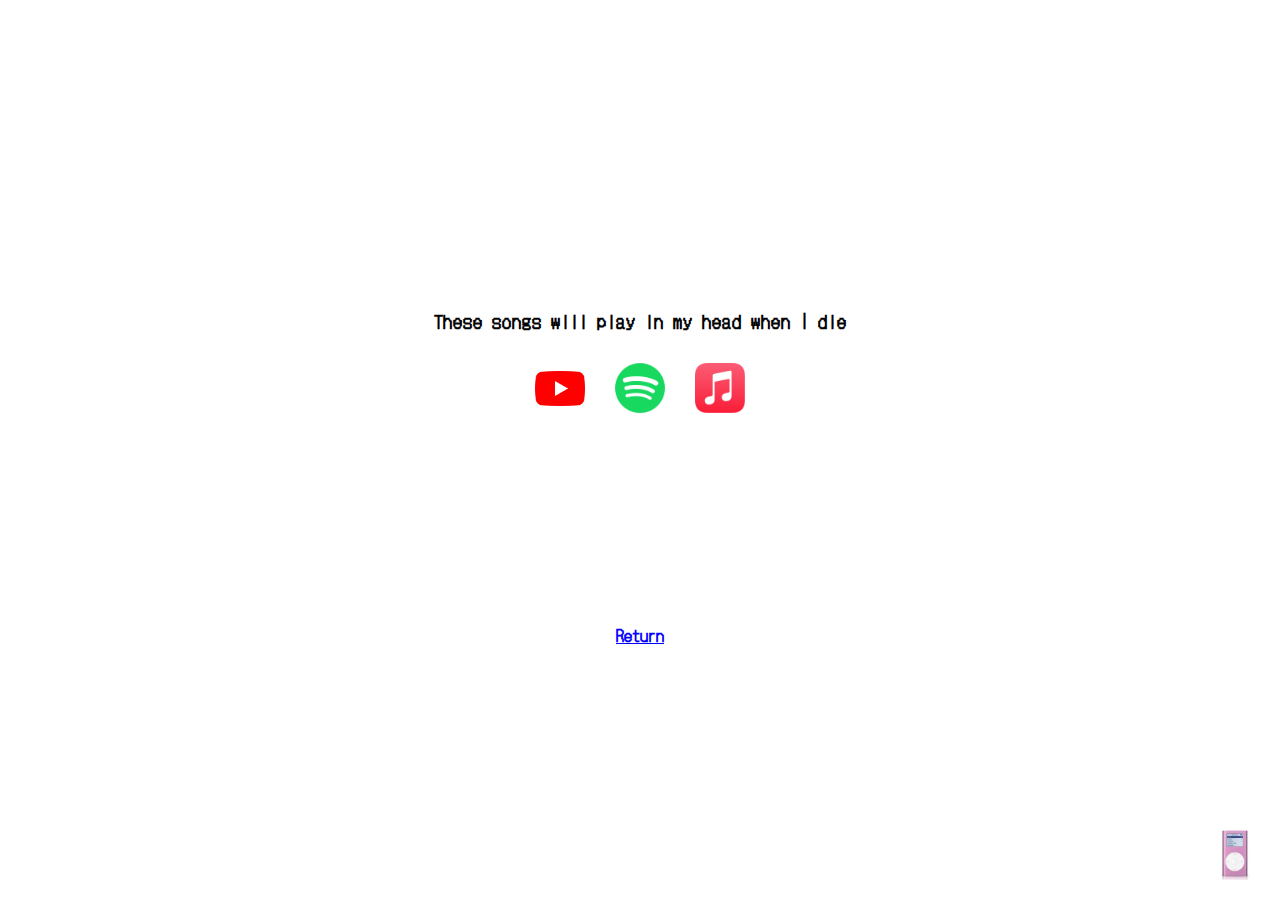
<file: enterrement.html>
<!DOCTYPE html>
<html lang="en">
  <head>
    <meta charset="UTF-8" />
    <title>access the playlist</title>
    <link rel="stylesheet" href="style.css" />
    <link
      href="https://fonts.googleapis.com/css2?family=DotGothic16&display=swap"
      rel="stylesheet"
    />
  </head>
  <body class="playlists-source-page">
    <div class="playlist-page">
      <h2 class="main-title">These songs will play in my head when I die</h2>
      <div class="links">
        <a
          href="https://www.youtube.com/watch?v=eoXZ9Nyz7_0&t=2673s"
          target="_blank"
        >
          <img src="youtube-icon.png" class="youtube-icon" alt="YouTube" />
        </a>
        <a
          href="https://open.spotify.com/playlist/7hPFqL9N03oOw6342NiZvJ?si=4oIizXCySDCiaNEo-rE64g&pi=jHWETRXaSHiCp&nd=1&dlsi=b01b2bfaf73446f6"
          target="_blank"
        >
          <img src="spotify-icon-1.png" alt="Spotify" />
        </a>
        <a
          href="https://music.apple.com/fr/playlist/enterrement/pl.u-Ymb0gE0TPjYol56?l=en-GB"
          target="_blank"
        >
          <img src="apple-music-icon.png" alt="Apple Music" />
        </a>
      </div>
      <a href="playlist.html" class="return-to-playlist">Return</a>
    </div>
    <a href="index.html">
      <img src="pink-ipod.png" alt="Back to main menu" class="ipod-back" />
    </a>
  </body>
</html>
</file>
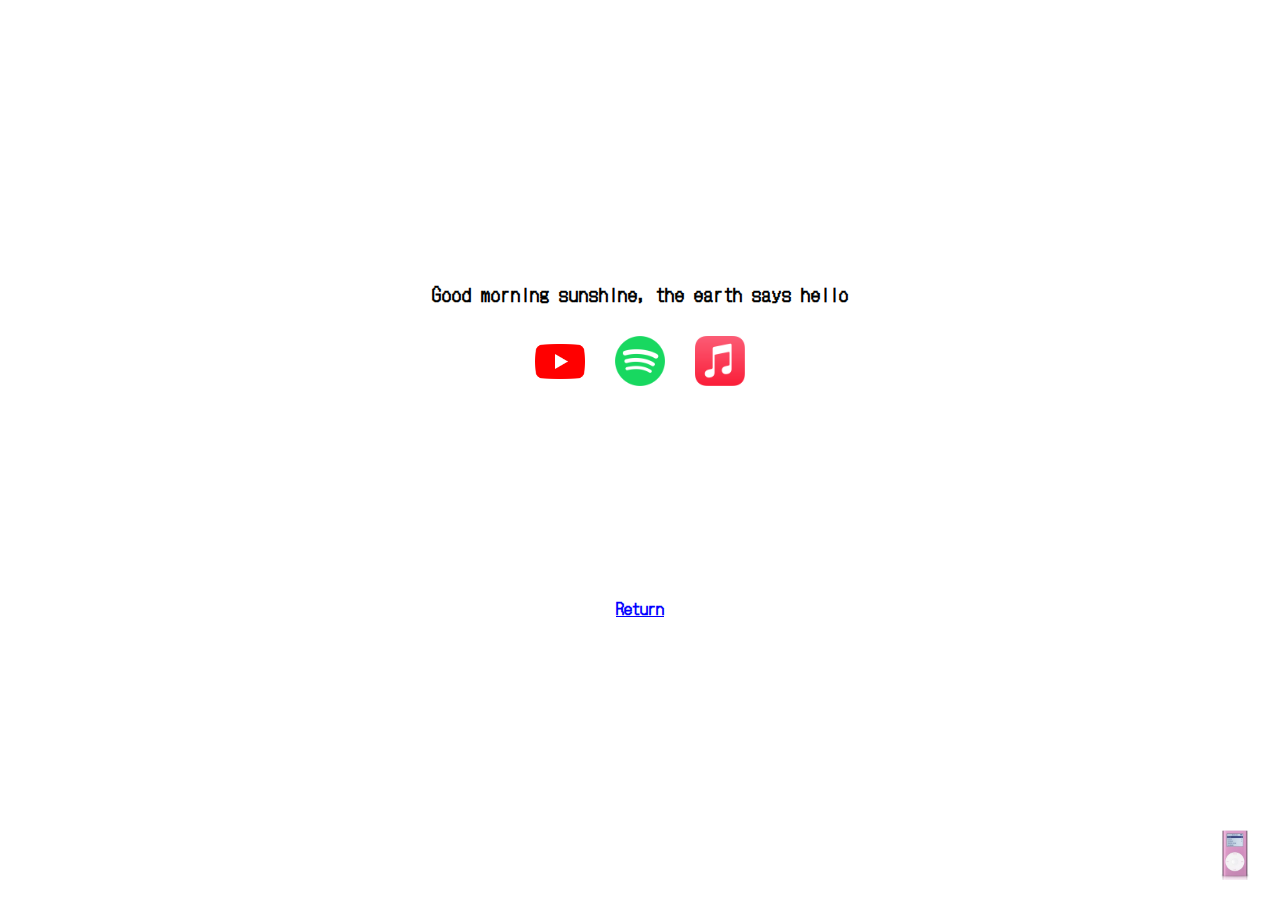
<file: goodmorningsunshine.html>
<!DOCTYPE html>
<html lang="en">
  <head>
    <meta charset="UTF-8" />
    <title>access the playlist</title>
    <link rel="stylesheet" href="style.css" />
    <link
      href="https://fonts.googleapis.com/css2?family=DotGothic16&display=swap"
      rel="stylesheet"
    />
  </head>
  <body class="playlists-source-page">
    <div class="playlist-page">
      <h2>Good morning sunshine, the earth says hello</h2>
      <div class="links">
        <a href="https://www.youtube.com/watch?v=AjbecB4HfnY" target="_blank">
          <img src="youtube-icon.png" class="youtube-icon" alt="YouTube" />
        </a>
        <a
          href="https://open.spotify.com/playlist/3gtEg3D6YTlXVEILDbivTW?si=p9_XZZkQSESwU8XEmKGXMg&pi=i14tujBBRU2eL&nd=1&dlsi=9c5ba3a075a64318"
          target="_blank"
        >
          <img src="spotify-icon-1.png" alt="Spotify" />
        </a>
        <a
          href="https://music.apple.com/fr/playlist/mornin-sunshine-the-earth-says-hello/pl.u-6mo45bKfBPa0rNx?l=en-GB"
          target="_blank"
        >
          <img src="apple-music-icon.png" alt="Apple Music" />
        </a>
      </div>
      <a href="playlist.html" class="return-to-playlist">Return</a>
    </div>
    <a href="index.html">
      <img src="pink-ipod.png" alt="Back to main menu" class="ipod-back" />
    </a>
  </body>
</html>
</file>
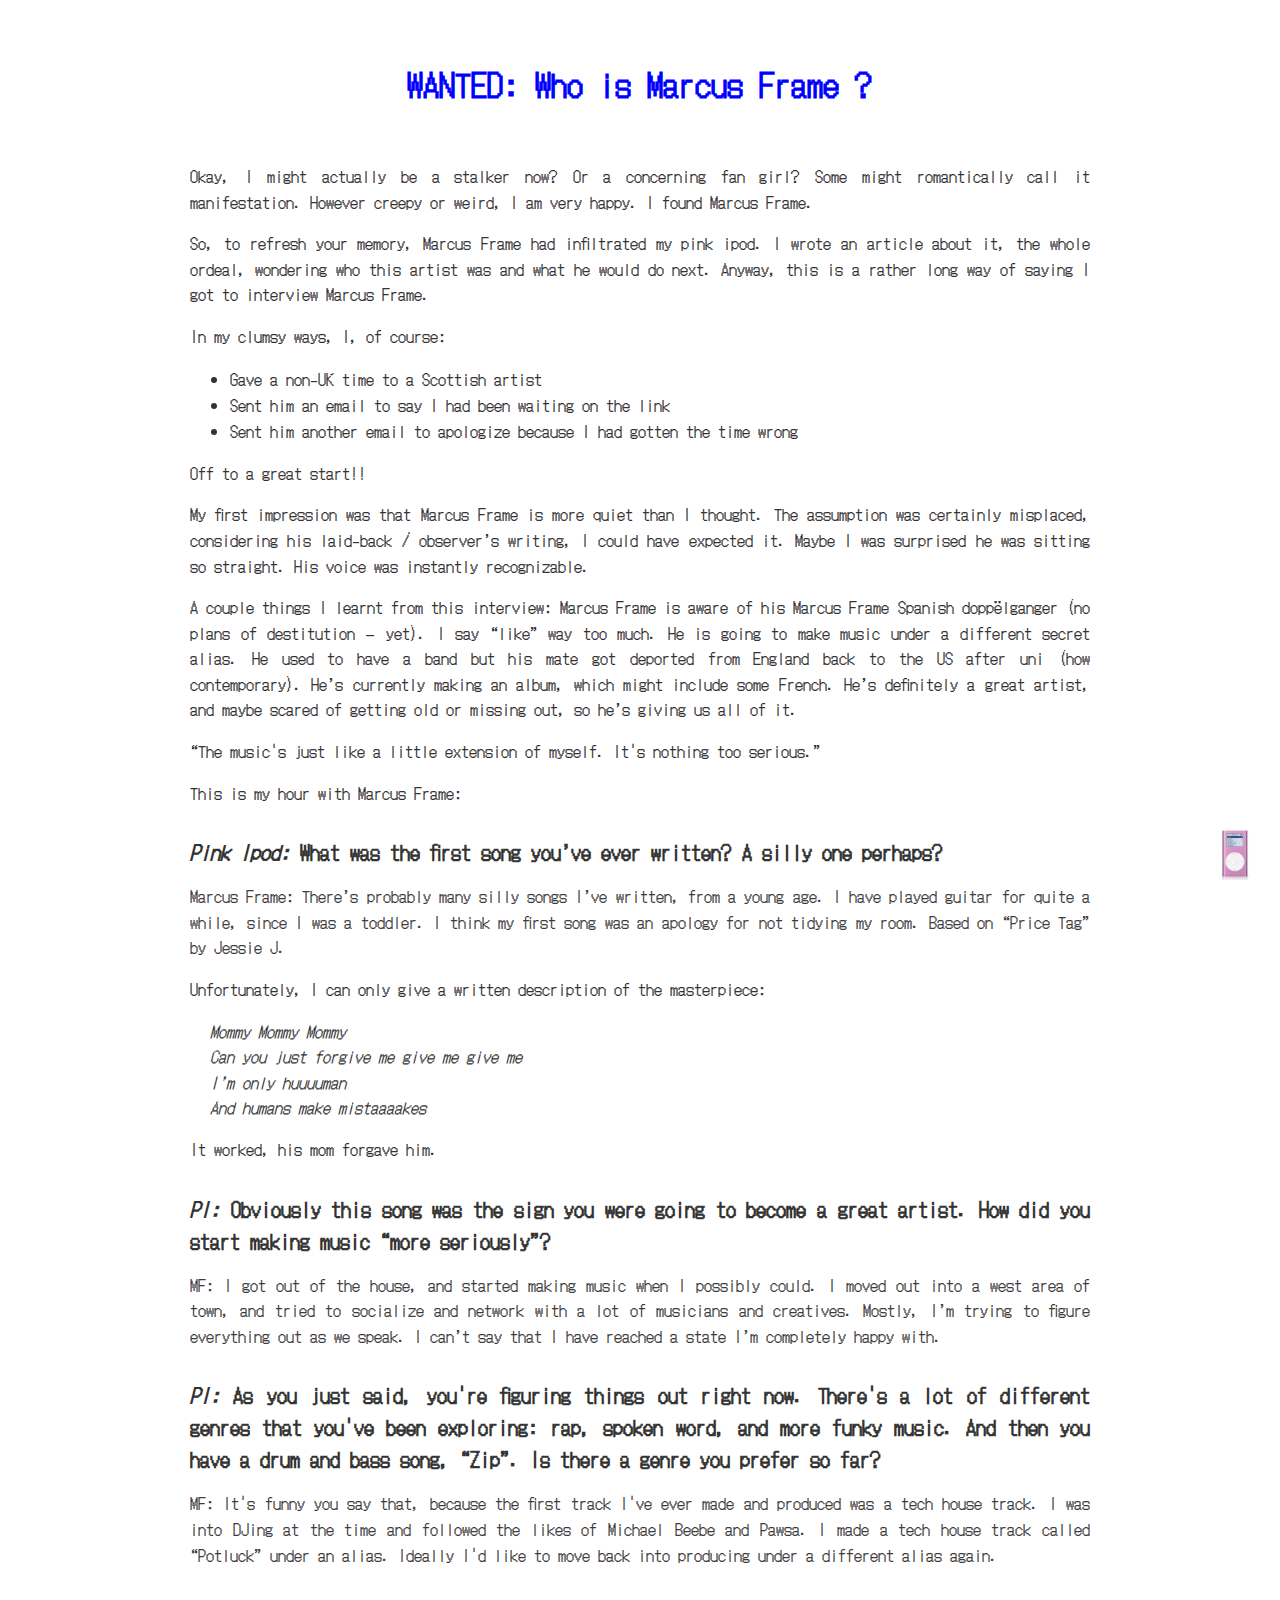
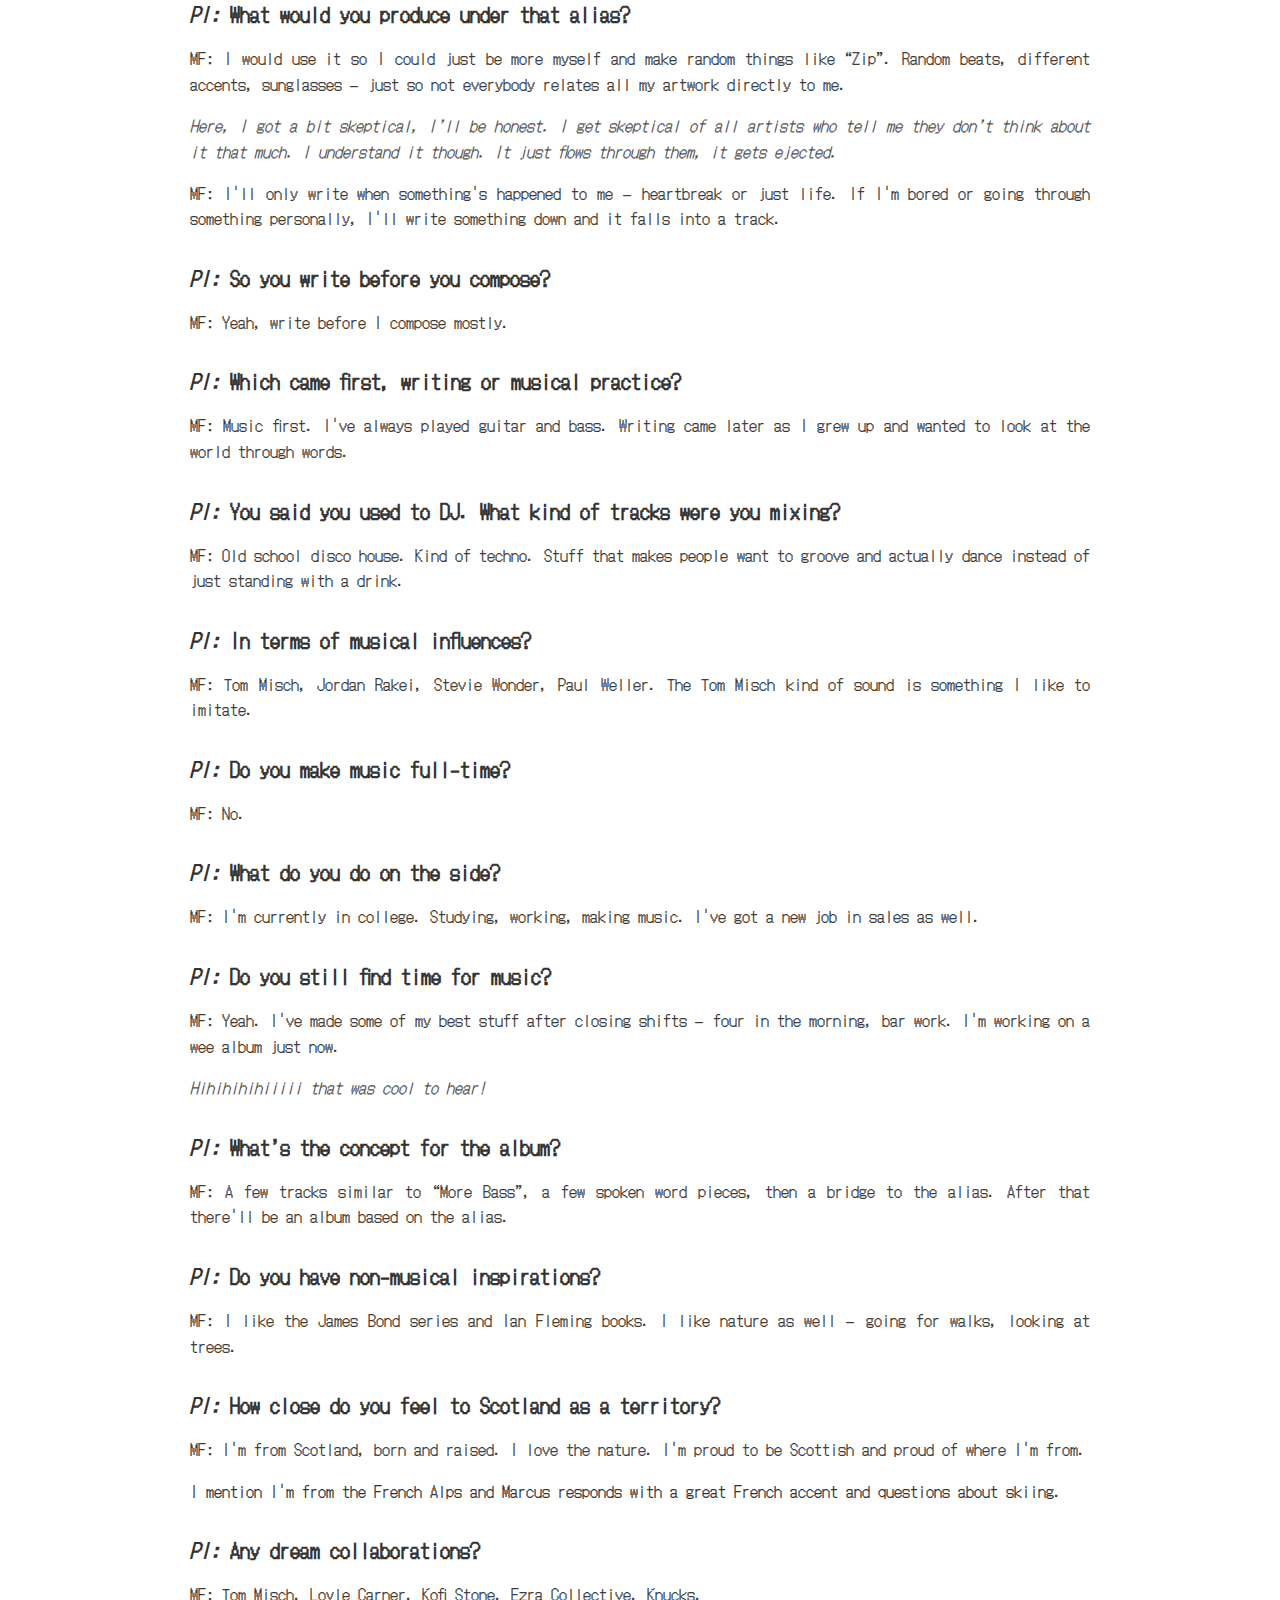
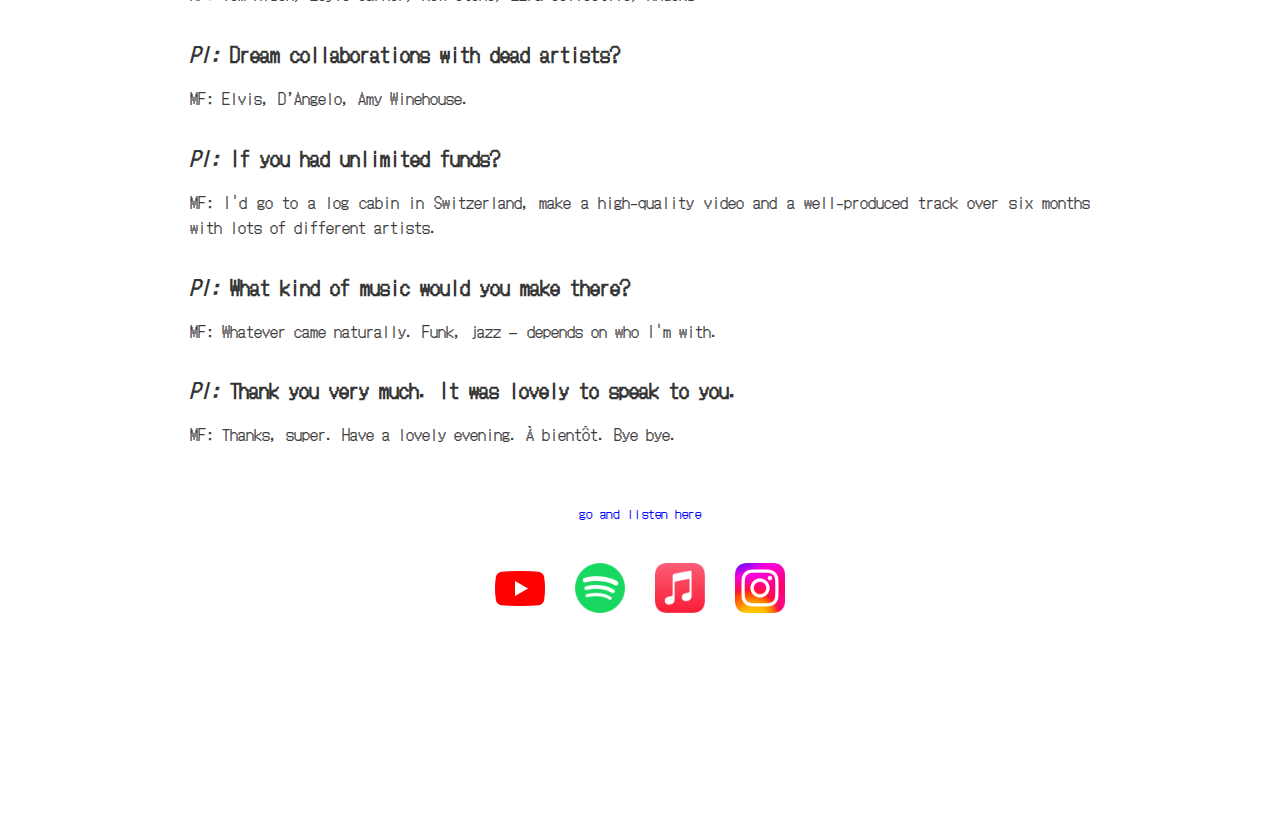
<file: marcus-frame-found.html>
<!DOCTYPE html>
<html lang="en">
  <head>
    <meta charset="UTF-8" />
    <meta name="viewport" content="width=device-width, initial-scale=1.0" />
    <title>MARCUS FRAME: FOUND</title>
    <link
      href="https://fonts.googleapis.com/css2?family=DotGothic16&display=swap"
      rel="stylesheet"
    />
    <link rel="stylesheet" href="style.css" />
  </head>
</html>
<body class="paragraph-articles">
  <h1 class="title-article">WANTED: Who is Marcus Frame ?</h1>
 <div class="interview">

<p>Okay, I might actually be a stalker now? Or a concerning fan girl? Some might romantically call it manifestation. However creepy or weird, I am very happy. I found Marcus Frame.</p>

<p>So, to refresh your memory, Marcus Frame had infiltrated my pink ipod. I wrote an article about it, the whole ordeal, wondering who this artist was and what he would do next. Anyway, this is a rather long way of saying I got to interview Marcus Frame.</p>

<p>In my clumsy ways, I, of course:</p>

<ul>
<li>Gave a non-UK time to a Scottish artist</li>
<li>Sent him an email to say I had been waiting on the link</li>
<li>Sent him another email to apologize because I had gotten the time wrong</li>
</ul>

<p>Off to a great start!!</p>

<p>My first impression was that Marcus Frame is more quiet than I thought. The assumption was certainly misplaced, considering his laid-back / observer’s writing, I could have expected it. Maybe I was surprised he was sitting so straight. His voice was instantly recognizable.</p>

<p>A couple things I learnt from this interview: Marcus Frame is aware of his Marcus Frame Spanish doppëlganger (no plans of destitution — yet). I say “like” way too much. He is going to make music under a different secret alias. He used to have a band but his mate got deported from England back to the US after uni (how contemporary). He’s currently making an album, which might include some French. He’s definitely a great artist, and maybe scared of getting old or missing out, so he’s giving us all of it.</p>

<p class="quote">“The music's just like a little extension of myself. It's nothing too serious.”</p>

<p>This is my hour with Marcus Frame:</p>


<p class="pi"><em>Pink Ipod:</em> What was the first song you’ve ever written? A silly one perhaps?</p>

<p class="mf">Marcus Frame: There’s probably many silly songs I’ve written, from a young age. I have played guitar for quite a while, since I was a toddler. I think my first song was an apology for not tidying my room. Based on “Price Tag” by Jessie J.</p>

<p>Unfortunately, I can only give a written description of the masterpiece:</p>

<p class="lyrics">
Mommy Mommy Mommy<br>
Can you just forgive me give me give me<br>
I’m only huuuuman<br>
And humans make mistaaaakes
</p>

<p>It worked, his mom forgave him.</p>


<p class="pi"><em>PI:</em> Obviously this song was the sign you were going to become a great artist. How did you start making music “more seriously”?</p>

<p class="mf">MF: I got out of the house, and started making music when I possibly could. I moved out into a west area of town, and tried to socialize and network with a lot of musicians and creatives. Mostly, I’m trying to figure everything out as we speak. I can’t say that I have reached a state I’m completely happy with.</p>


<p class="pi"><em>PI:</em> As you just said, you're figuring things out right now. There's a lot of different genres that you've been exploring: rap, spoken word, and more funky music. And then you have a drum and bass song, “Zip”. Is there a genre you prefer so far?</p>

<p class="mf">MF: It's funny you say that, because the first track I've ever made and produced was a tech house track. I was into DJing at the time and followed the likes of Michael Beebe and Pawsa. I made a tech house track called “Potluck” under an alias. Ideally I'd like to move back into producing under a different alias again.</p>


<p class="pi"><em>PI:</em> What would you produce under that alias?</p>

<p class="mf">MF: I would use it so I could just be more myself and make random things like “Zip”. Random beats, different accents, sunglasses — just so not everybody relates all my artwork directly to me.</p>


<p class="note">Here, I got a bit skeptical, I’ll be honest. I get skeptical of all artists who tell me they don’t think about it that much. I understand it though. It just flows through them, it gets ejected.</p>


<p class="mf">MF: I'll only write when something's happened to me — heartbreak or just life. If I'm bored or going through something personally, I'll write something down and it falls into a track.</p>


<p class="pi"><em>PI:</em> So you write before you compose?</p>

<p class="mf">MF: Yeah, write before I compose mostly.</p>


<p class="pi"><em>PI:</em> Which came first, writing or musical practice?</p>

<p class="mf">MF: Music first. I've always played guitar and bass. Writing came later as I grew up and wanted to look at the world through words.</p>


<p class="pi"><em>PI:</em> You said you used to DJ. What kind of tracks were you mixing?</p>

<p class="mf">MF: Old school disco house. Kind of techno. Stuff that makes people want to groove and actually dance instead of just standing with a drink.</p>


<p class="pi"><em>PI:</em> In terms of musical influences?</p>

<p class="mf">MF: Tom Misch, Jordan Rakei, Stevie Wonder, Paul Weller. The Tom Misch kind of sound is something I like to imitate.</p>


<p class="pi"><em>PI:</em> Do you make music full-time?</p>

<p class="mf">MF: No.</p>


<p class="pi"><em>PI:</em> What do you do on the side?</p>

<p class="mf">MF: I'm currently in college. Studying, working, making music. I've got a new job in sales as well.</p>


<p class="pi"><em>PI:</em> Do you still find time for music?</p>

<p class="mf">MF: Yeah. I've made some of my best stuff after closing shifts — four in the morning, bar work. I'm working on a wee album just now.</p>


<p class="note">Hihihihihiiiii that was cool to hear!</p>


<p class="pi"><em>PI:</em> What’s the concept for the album?</p>

<p class="mf">MF: A few tracks similar to “More Bass”, a few spoken word pieces, then a bridge to the alias. After that there'll be an album based on the alias.</p>


<p class="pi"><em>PI:</em> Do you have non-musical inspirations?</p>

<p class="mf">MF: I like the James Bond series and Ian Fleming books. I like nature as well — going for walks, looking at trees.</p>


<p class="pi"><em>PI:</em> How close do you feel to Scotland as a territory?</p>

<p class="mf">MF: I'm from Scotland, born and raised. I love the nature. I'm proud to be Scottish and proud of where I'm from.</p>


<p>I mention I'm from the French Alps and Marcus responds with a great French accent and questions about skiing.</p>


<p class="pi"><em>PI:</em> Any dream collaborations?</p>

<p class="mf">MF: Tom Misch, Loyle Carner, Kofi Stone, Ezra Collective, Knucks.</p>


<p class="pi"><em>PI:</em> Dream collaborations with dead artists?</p>

<p class="mf">MF: Elvis, D’Angelo, Amy Winehouse.</p>


<p class="pi"><em>PI:</em> If you had unlimited funds?</p>

<p class="mf">MF: I'd go to a log cabin in Switzerland, make a high-quality video and a well-produced track over six months with lots of different artists.</p>


<p class="pi"><em>PI:</em> What kind of music would you make there?</p>

<p class="mf">MF: Whatever came naturally. Funk, jazz — depends on who I'm with.</p>


<p class="pi"><em>PI:</em> Thank you very much. It was lovely to speak to you.</p>

<p class="mf">MF: Thanks, super. Have a lovely evening. À bientôt. Bye bye.</p>

</div>
</div>
  <p class= "how-to-browse"> go and listen here </p>
  <div class="links">
    <a href="https://www.youtube.com/channel/UCX6YnfwdxWLqvw8frz9tY3g" target="_blank">
      <img src="youtube-icon.png" class="youtube-icon" alt="YouTube" />
    </a>
    <a
      href="https://open.spotify.com/artist/0Src4JN3vDK4CMEwywo410"
      target="_blank"
    >
      <img src="spotify-icon-1.png" alt="Spotify" />
    </a>
    <a
      href="https://music.apple.com/fr/artist/marcus-frame/1739881697?l=en-GB"
      target="_blank"
    >
      <img src="apple-music-icon.png" alt="Apple Music" />
    </a>
    <a
      href="https://www.instagram.com/marcusframemusic/"
      target="_blank"
    >
      <img src="instagram-logo-1.jpeg" alt="Instagram" />
    </a>
  </div>
</body>
<a href="index.html">
  <img src="pink-ipod.png" alt="Back to main menu" class="ipod-back" />
</a>
</html>
</file>
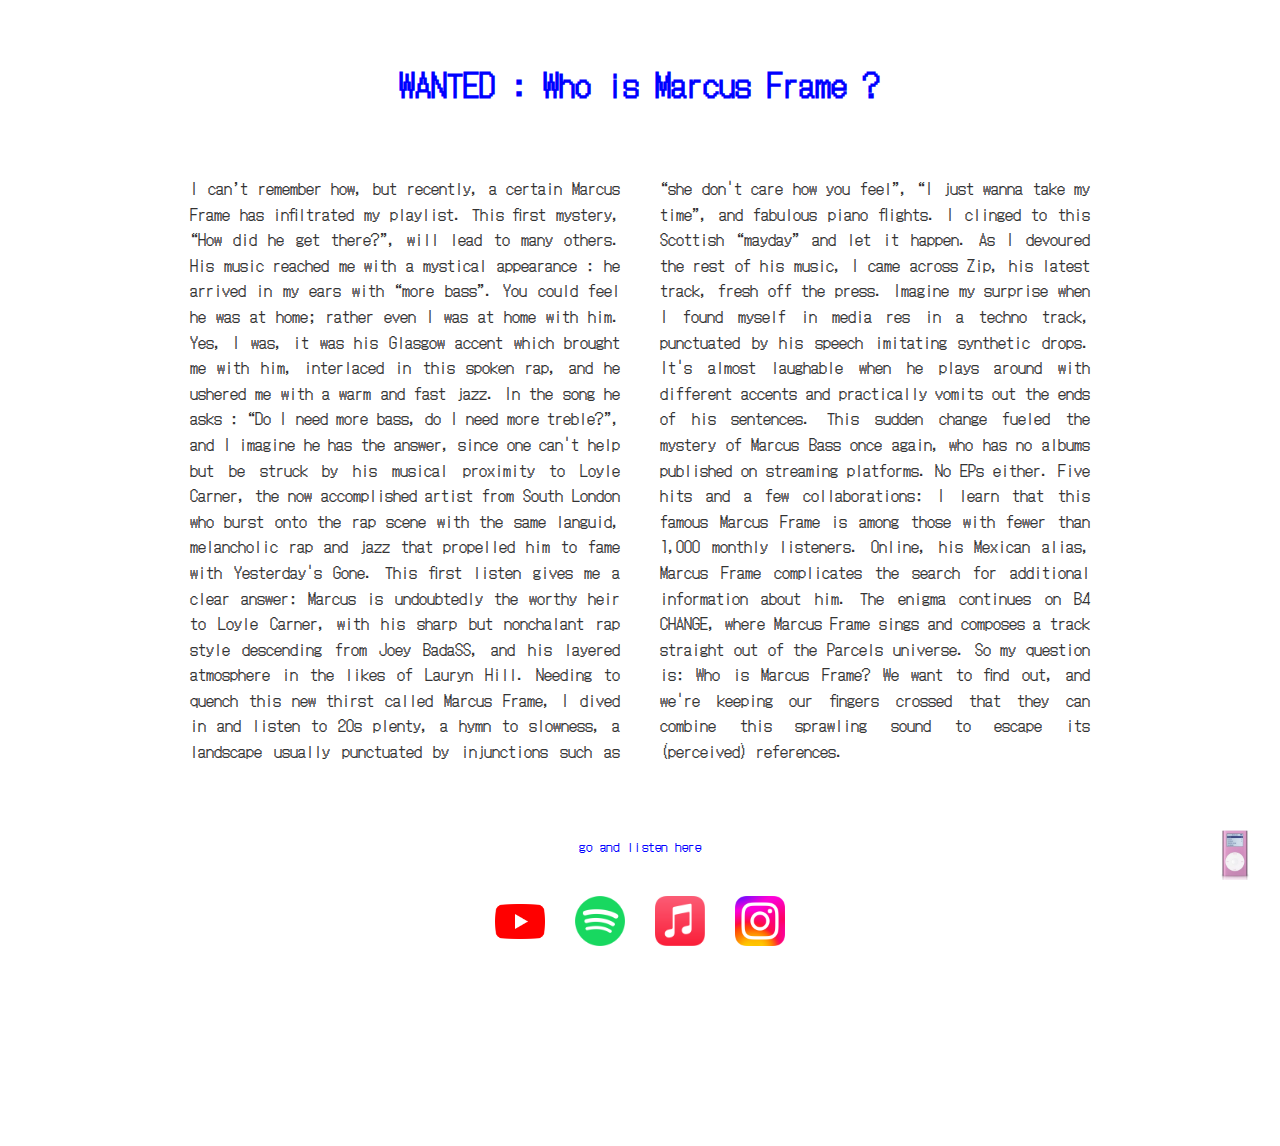
<file: marcus-frame.html>
<!DOCTYPE html>
<html lang="en">
  <head>
    <meta charset="UTF-8" />
    <meta name="viewport" content="width=device-width, initial-scale=1.0" />
    <title>WANTED : Who is Marcus Frame ?</title>
    <link
      href="https://fonts.googleapis.com/css2?family=DotGothic16&display=swap"
      rel="stylesheet"
    />
    <link rel="stylesheet" href="style.css" />
  </head>
</html>
<body class="paragraph-articles">
  <h1 class="title-article">WANTED : Who is Marcus Frame ?</h1>
  <div class="article-columns">
  <p class="paragraph-art">
    I can’t remember how, but recently, a certain Marcus Frame has infiltrated my playlist. This first mystery, “How did he get there?”, will lead to many others. 
His music reached me with a mystical appearance : he arrived in my ears with “more bass”. You could feel he was at home; rather even I was at home with him. Yes, I was, it was his Glasgow accent which brought me with him, interlaced in this spoken rap, and he ushered me with a warm and fast jazz. In the song he asks :  “Do I need more bass, do I need more treble?”, and I imagine he has the answer, since one can't help but be struck by his musical proximity to Loyle Carner, the now accomplished artist from South London who burst onto the rap scene with the same languid, melancholic rap and jazz that propelled him to fame with Yesterday's Gone. This first listen gives me a clear answer: Marcus is undoubtedly the worthy heir to Loyle Carner, with his sharp but nonchalant rap style descending from Joey BadaSS, and his layered atmosphere in the likes of Lauryn Hill. Needing to quench this new thirst called Marcus Frame, I dived in and listen to 20s plenty, a hymn to slowness, a landscape usually punctuated by injunctions such as “she don't care how you feel”, “I just wanna take my time”, and fabulous piano flights. I clinged to this Scottish “mayday” and let it happen. As I devoured the rest of his music, I came across Zip, his latest track, fresh off the press. Imagine my surprise when I found myself in media res in a techno track, punctuated by his speech imitating synthetic drops. It's almost laughable when he plays around with different accents and practically vomits out the ends of his sentences. This sudden change fueled the mystery of Marcus Bass once again, who has no albums published on streaming platforms. No EPs either. Five hits and a few collaborations: I learn that this famous Marcus Frame is among those with fewer than 1,000 monthly listeners. Online, his Mexican alias, Marcus Frame complicates the search for additional information about him. The enigma continues on B4 CHANGE, where Marcus Frame sings and composes a track straight out of the Parcels universe. 
So my question is: Who is Marcus Frame? We want to find out, and we're keeping our fingers crossed that they can combine this sprawling sound to escape its (perceived) references. 

  </p>
</div>
  <p class= "how-to-browse"> go and listen here </p>
  <div class="links">
    <a href="https://www.youtube.com/channel/UCX6YnfwdxWLqvw8frz9tY3g" target="_blank">
      <img src="youtube-icon.png" class="youtube-icon" alt="YouTube" />
    </a>
    <a
      href="https://open.spotify.com/artist/0Src4JN3vDK4CMEwywo410"
      target="_blank"
    >
      <img src="spotify-icon-1.png" alt="Spotify" />
    </a>
    <a
      href="https://music.apple.com/fr/artist/marcus-frame/1739881697?l=en-GB"
      target="_blank"
    >
      <img src="apple-music-icon.png" alt="Apple Music" />
    </a>
    <a
      href="https://www.instagram.com/marcusframemusic/"
      target="_blank"
    >
      <img src="instagram-logo-1.jpeg" alt="Instagram" />
    </a>
  </div>
</body>
<a href="index.html">
  <img src="pink-ipod.png" alt="Back to main menu" class="ipod-back" />
</a>
</html>
</file>
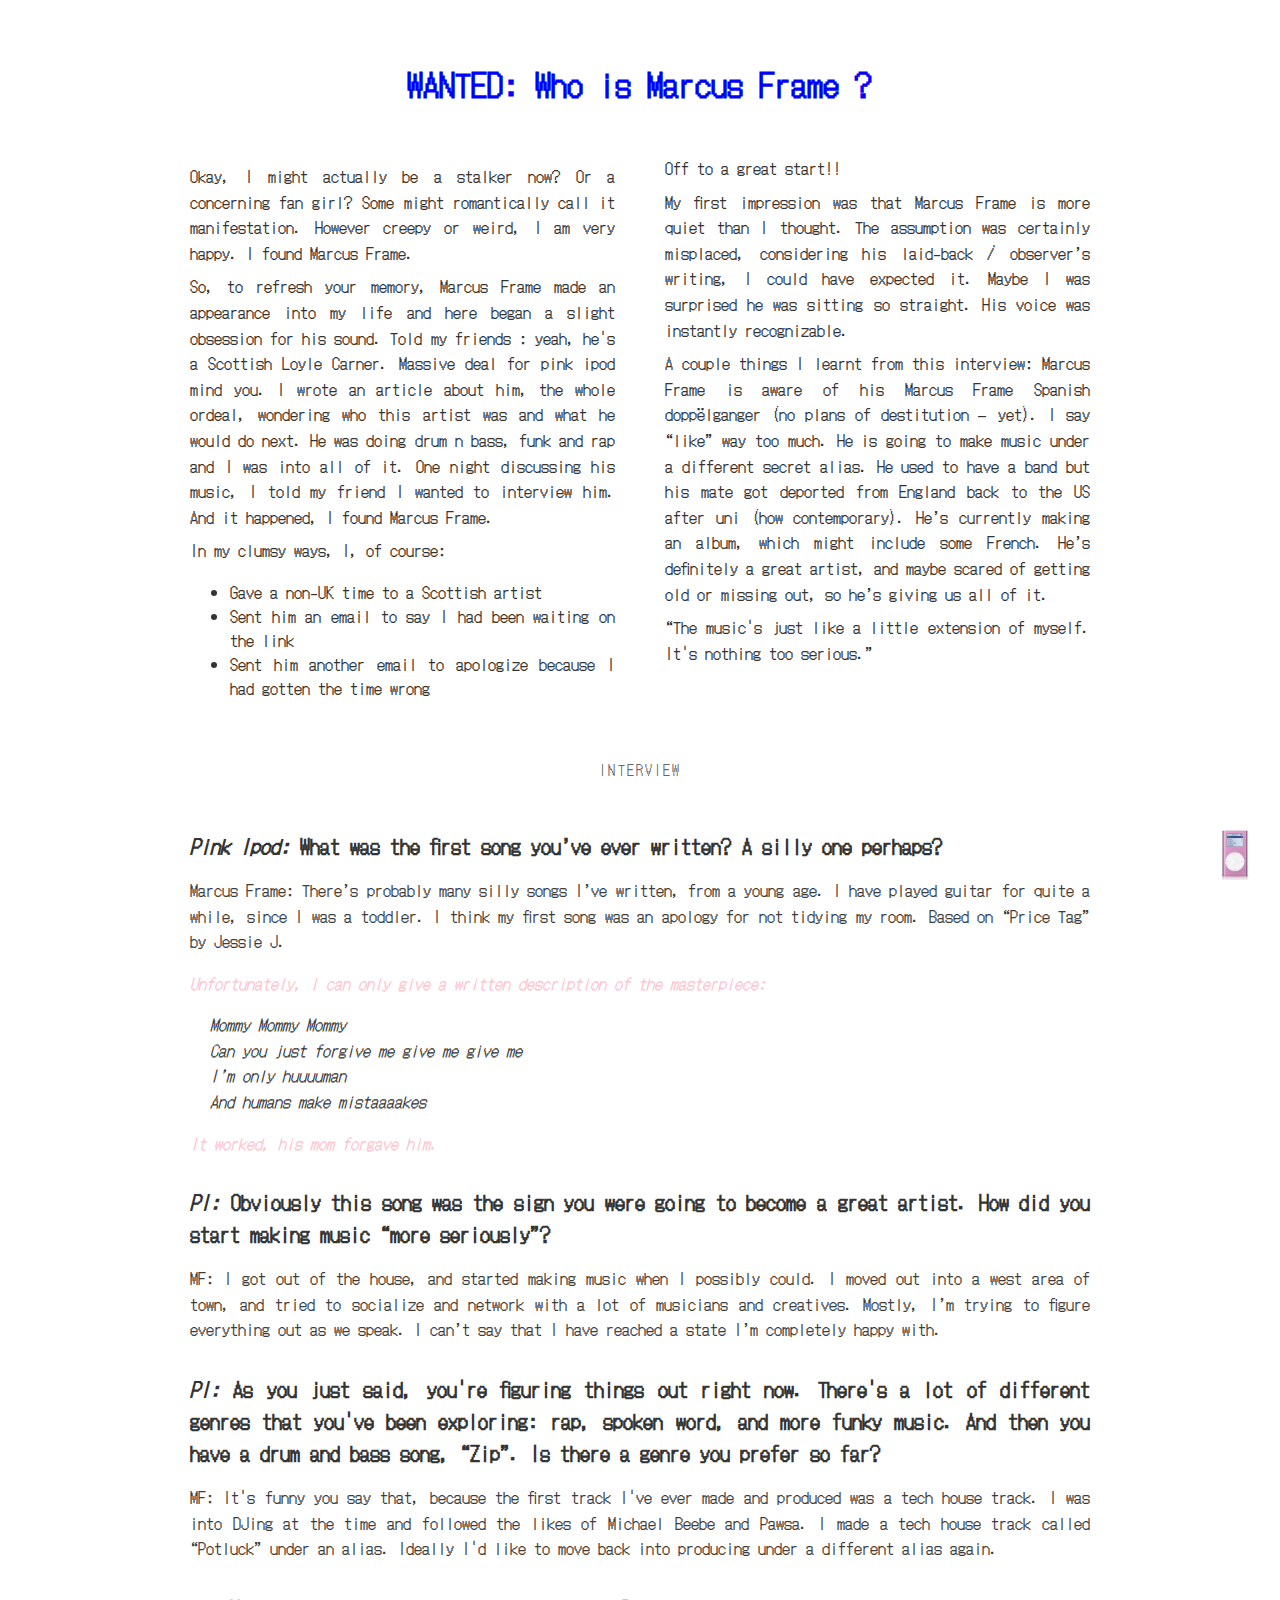
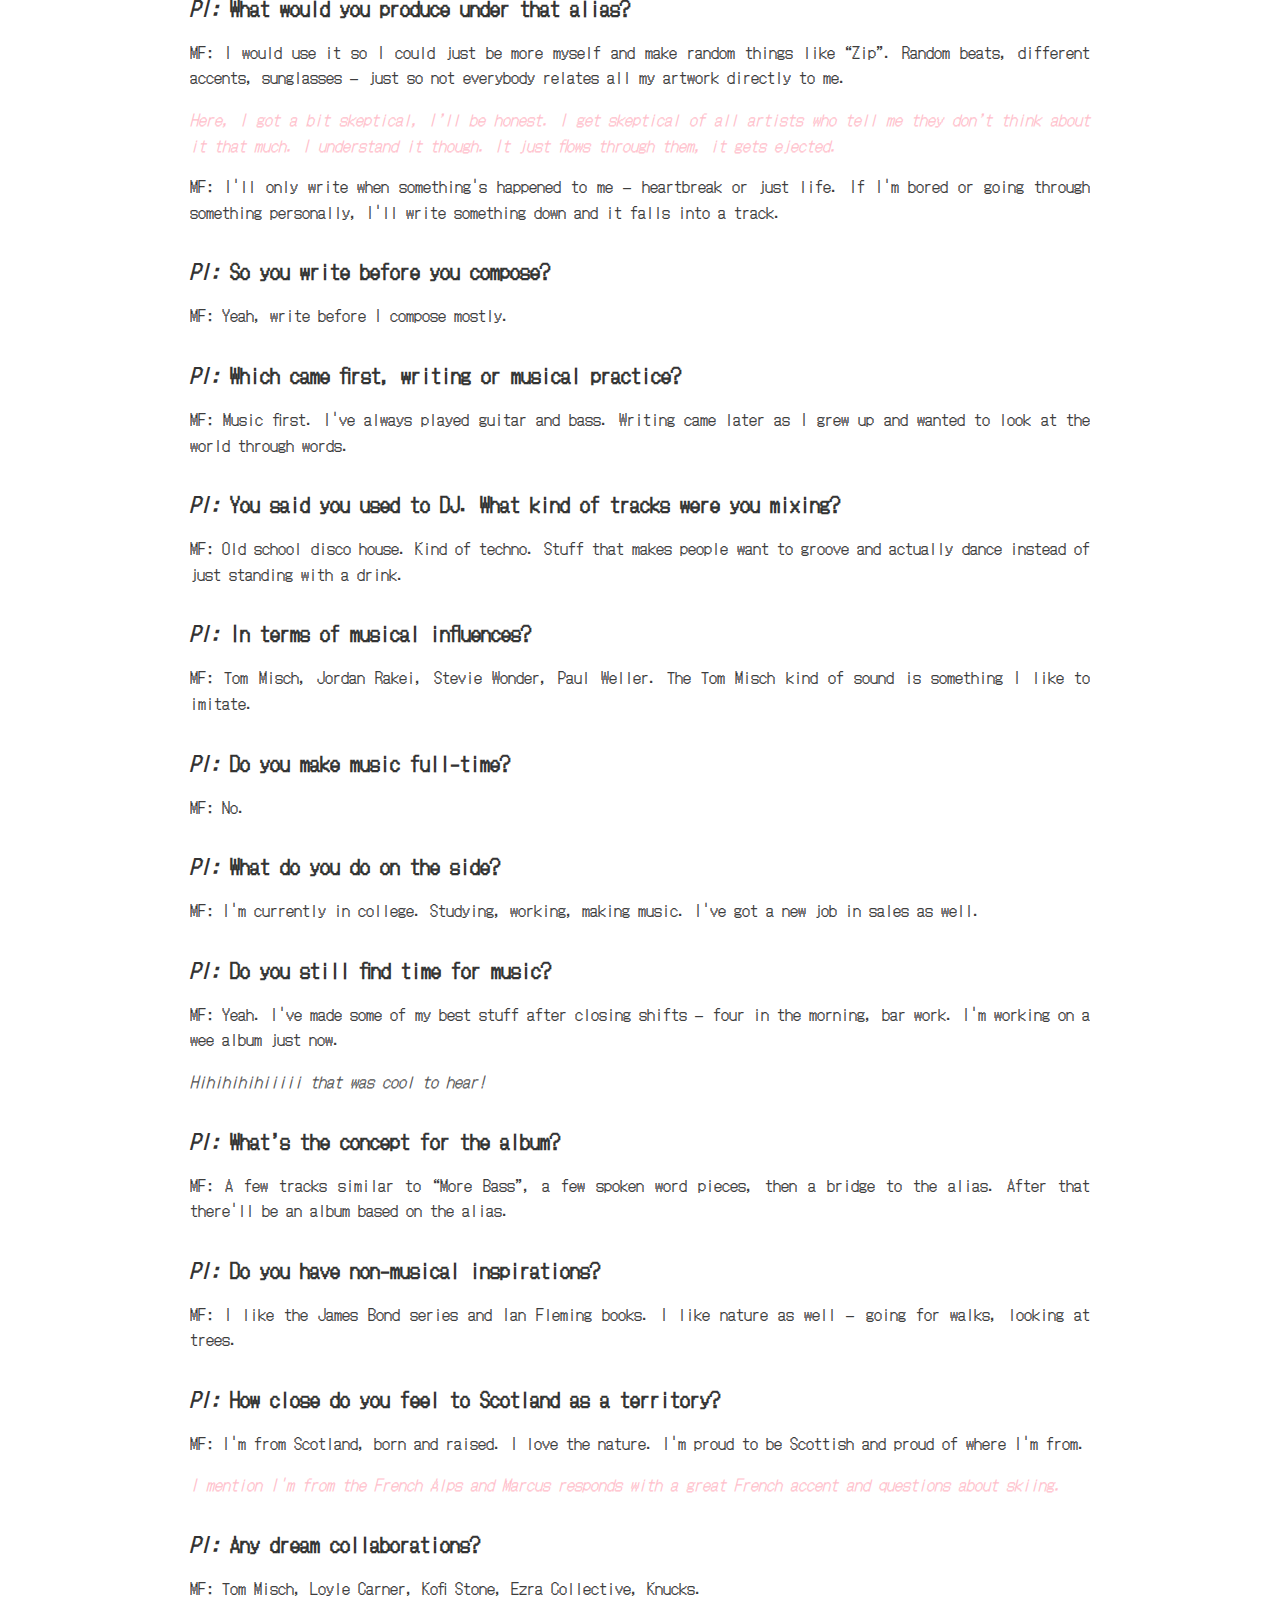
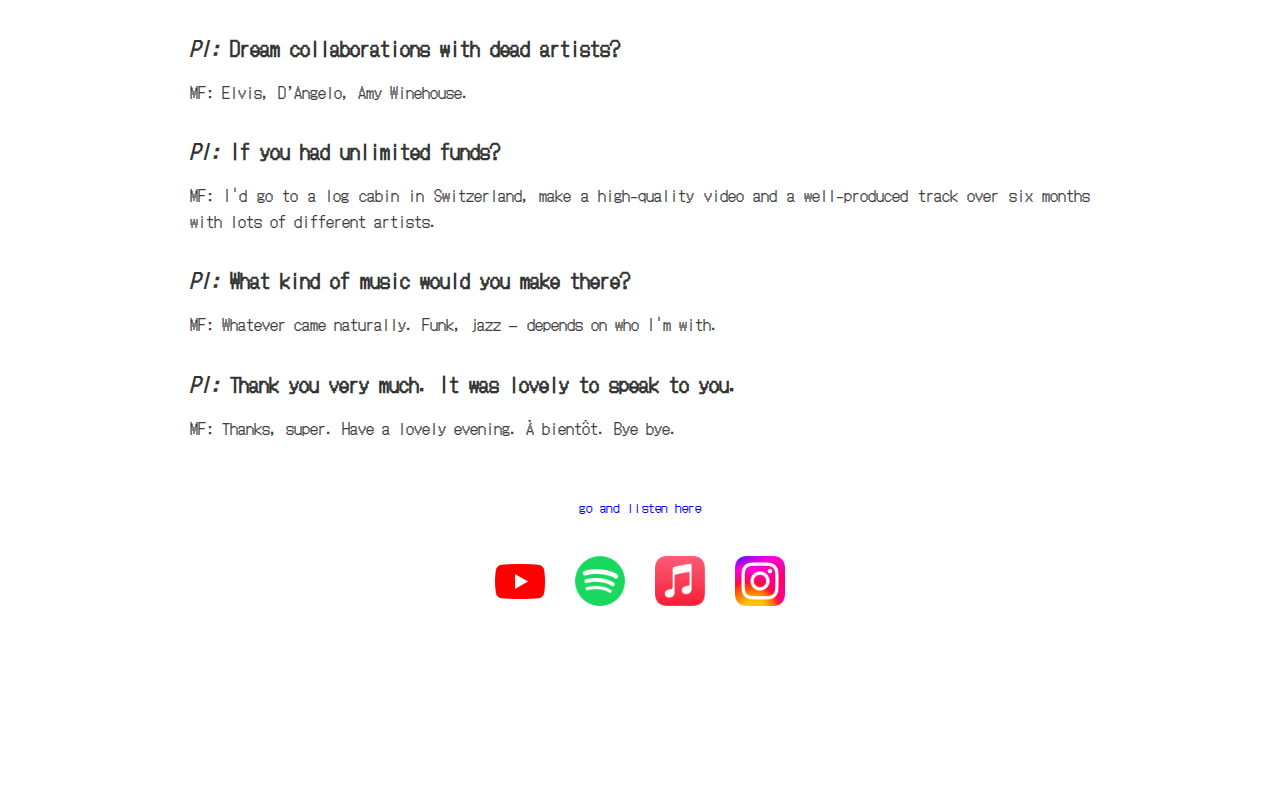
<file: marcusframefound.html>
<!DOCTYPE html>
<html lang="en">
  <head>
    <meta charset="UTF-8" />
    <meta name="viewport" content="width=device-width, initial-scale=1.0" />
    <title>MARCUS FRAME: FOUND</title>
    <link
      href="https://fonts.googleapis.com/css2?family=DotGothic16&display=swap"
      rel="stylesheet"
    />
    <link rel="stylesheet" href="style.css" />
  </head>
</html>
<body class="paragraph-articles">
  <h1 class="title-article">WANTED: Who is Marcus Frame ?</h1>
  <div class="intro-columns">

<p>Okay, I might actually be a stalker now? Or a concerning fan girl? Some might romantically call it manifestation. However creepy or weird, I am very happy. I found Marcus Frame.</p>

<p>So, to refresh your memory, Marcus Frame made an appearance into my life and here began a slight obsession for his sound. Told my friends : yeah, he's a Scottish Loyle Carner. Massive deal for pink ipod mind you. I wrote an article about him, the whole ordeal, wondering who this artist was and what he would do next. He was doing drum n bass, funk and rap and I was into all of it. One night discussing his music, I told my friend I wanted to interview him. And it happened, I found Marcus Frame.</p>

<p>In my clumsy ways, I, of course:</p>

<ul>
<li>Gave a non-UK time to a Scottish artist</li>
<li>Sent him an email to say I had been waiting on the link</li>
<li>Sent him another email to apologize because I had gotten the time wrong</li>
</ul>

<p>Off to a great start!!</p>

<p>My first impression was that Marcus Frame is more quiet than I thought. The assumption was certainly misplaced, considering his laid-back / observer’s writing, I could have expected it. Maybe I was surprised he was sitting so straight. His voice was instantly recognizable.</p>

<p>A couple things I learnt from this interview: Marcus Frame is aware of his Marcus Frame Spanish doppëlganger (no plans of destitution — yet). I say “like” way too much. He is going to make music under a different secret alias. He used to have a band but his mate got deported from England back to the US after uni (how contemporary). He’s currently making an album, which might include some French. He’s definitely a great artist, and maybe scared of getting old or missing out, so he’s giving us all of it.</p>

<p class="quote">“The music's just like a little extension of myself. It's nothing too serious.”</p>

</div>
<div class="section-divider">
  <span>INTERVIEW</span>
</div>
<div class="interview">

<p class="pi"><em>Pink Ipod:</em> What was the first song you’ve ever written? A silly one perhaps?</p>

<p class="mf">Marcus Frame: There’s probably many silly songs I’ve written, from a young age. I have played guitar for quite a while, since I was a toddler. I think my first song was an apology for not tidying my room. Based on “Price Tag” by Jessie J.</p>

<p class="commentary">Unfortunately, I can only give a written description of the masterpiece:</p>

<p class="lyrics">
Mommy Mommy Mommy<br>
Can you just forgive me give me give me<br>
I’m only huuuuman<br>
And humans make mistaaaakes
</p>

<p class="commentary"> It worked, his mom forgave him.</p>


<p class="pi"><em>PI:</em> Obviously this song was the sign you were going to become a great artist. How did you start making music “more seriously”?</p>

<p class="mf">MF: I got out of the house, and started making music when I possibly could. I moved out into a west area of town, and tried to socialize and network with a lot of musicians and creatives. Mostly, I’m trying to figure everything out as we speak. I can’t say that I have reached a state I’m completely happy with.</p>


<p class="pi"><em>PI:</em> As you just said, you're figuring things out right now. There's a lot of different genres that you've been exploring: rap, spoken word, and more funky music. And then you have a drum and bass song, “Zip”. Is there a genre you prefer so far?</p>

<p class="mf">MF: It's funny you say that, because the first track I've ever made and produced was a tech house track. I was into DJing at the time and followed the likes of Michael Beebe and Pawsa. I made a tech house track called “Potluck” under an alias. Ideally I'd like to move back into producing under a different alias again.</p>


<p class="pi"><em>PI:</em> What would you produce under that alias?</p>

<p class="mf">MF: I would use it so I could just be more myself and make random things like “Zip”. Random beats, different accents, sunglasses — just so not everybody relates all my artwork directly to me.</p>


<p class="commentary">Here, I got a bit skeptical, I’ll be honest. I get skeptical of all artists who tell me they don’t think about it that much. I understand it though. It just flows through them, it gets ejected.</p>


<p class="mf">MF: I'll only write when something's happened to me — heartbreak or just life. If I'm bored or going through something personally, I'll write something down and it falls into a track.</p>


<p class="pi"><em>PI:</em> So you write before you compose?</p>

<p class="mf">MF: Yeah, write before I compose mostly.</p>


<p class="pi"><em>PI:</em> Which came first, writing or musical practice?</p>

<p class="mf">MF: Music first. I've always played guitar and bass. Writing came later as I grew up and wanted to look at the world through words.</p>


<p class="pi"><em>PI:</em> You said you used to DJ. What kind of tracks were you mixing?</p>

<p class="mf">MF: Old school disco house. Kind of techno. Stuff that makes people want to groove and actually dance instead of just standing with a drink.</p>


<p class="pi"><em>PI:</em> In terms of musical influences?</p>

<p class="mf">MF: Tom Misch, Jordan Rakei, Stevie Wonder, Paul Weller. The Tom Misch kind of sound is something I like to imitate.</p>


<p class="pi"><em>PI:</em> Do you make music full-time?</p>

<p class="mf">MF: No.</p>


<p class="pi"><em>PI:</em> What do you do on the side?</p>

<p class="mf">MF: I'm currently in college. Studying, working, making music. I've got a new job in sales as well.</p>


<p class="pi"><em>PI:</em> Do you still find time for music?</p>

<p class="mf">MF: Yeah. I've made some of my best stuff after closing shifts — four in the morning, bar work. I'm working on a wee album just now.</p>


<p class="note">Hihihihihiiiii that was cool to hear!</p>


<p class="pi"><em>PI:</em> What’s the concept for the album?</p>

<p class="mf">MF: A few tracks similar to “More Bass”, a few spoken word pieces, then a bridge to the alias. After that there'll be an album based on the alias.</p>


<p class="pi"><em>PI:</em> Do you have non-musical inspirations?</p>

<p class="mf">MF: I like the James Bond series and Ian Fleming books. I like nature as well — going for walks, looking at trees.</p>

<p class="pi"><em>PI:</em> How close do you feel to Scotland as a territory?</p>

<p class="mf">MF: I'm from Scotland, born and raised. I love the nature. I'm proud to be Scottish and proud of where I'm from.</p>


<p class="commentary">I mention I'm from the French Alps and Marcus responds with a great French accent and questions about skiing.</p>


<p class="pi"><em>PI:</em> Any dream collaborations?</p>

<p class="mf">MF: Tom Misch, Loyle Carner, Kofi Stone, Ezra Collective, Knucks.</p>


<p class="pi"><em>PI:</em> Dream collaborations with dead artists?</p>

<p class="mf">MF: Elvis, D’Angelo, Amy Winehouse.</p>


<p class="pi"><em>PI:</em> If you had unlimited funds?</p>

<p class="mf">MF: I'd go to a log cabin in Switzerland, make a high-quality video and a well-produced track over six months with lots of different artists.</p>


<p class="pi"><em>PI:</em> What kind of music would you make there?</p>

<p class="mf">MF: Whatever came naturally. Funk, jazz — depends on who I'm with.</p>


<p class="pi"><em>PI:</em> Thank you very much. It was lovely to speak to you.</p>

<p class="mf">MF: Thanks, super. Have a lovely evening. À bientôt. Bye bye.</p>
</div>
</div>
  <p class= "how-to-browse"> go and listen here </p>
  <div class="links">
    <a href="https://www.youtube.com/channel/UCX6YnfwdxWLqvw8frz9tY3g" target="_blank">
      <img src="youtube-icon.png" class="youtube-icon" alt="YouTube" />
    </a>
    <a
      href="https://open.spotify.com/artist/0Src4JN3vDK4CMEwywo410"
      target="_blank"
    >
      <img src="spotify-icon-1.png" alt="Spotify" />
    </a>
    <a
      href="https://music.apple.com/fr/artist/marcus-frame/1739881697?l=en-GB"
      target="_blank"
    >
      <img src="apple-music-icon.png" alt="Apple Music" />
    </a>
    <a
      href="https://www.instagram.com/marcusframemusic/"
      target="_blank"
    >
      <img src="instagram-logo-1.jpeg" alt="Instagram" />
    </a>
  </div>
</body>
<a href="index.html">
  <img src="pink-ipod.png" alt="Back to main menu" class="ipod-back" />
</a>
</html>
</file>
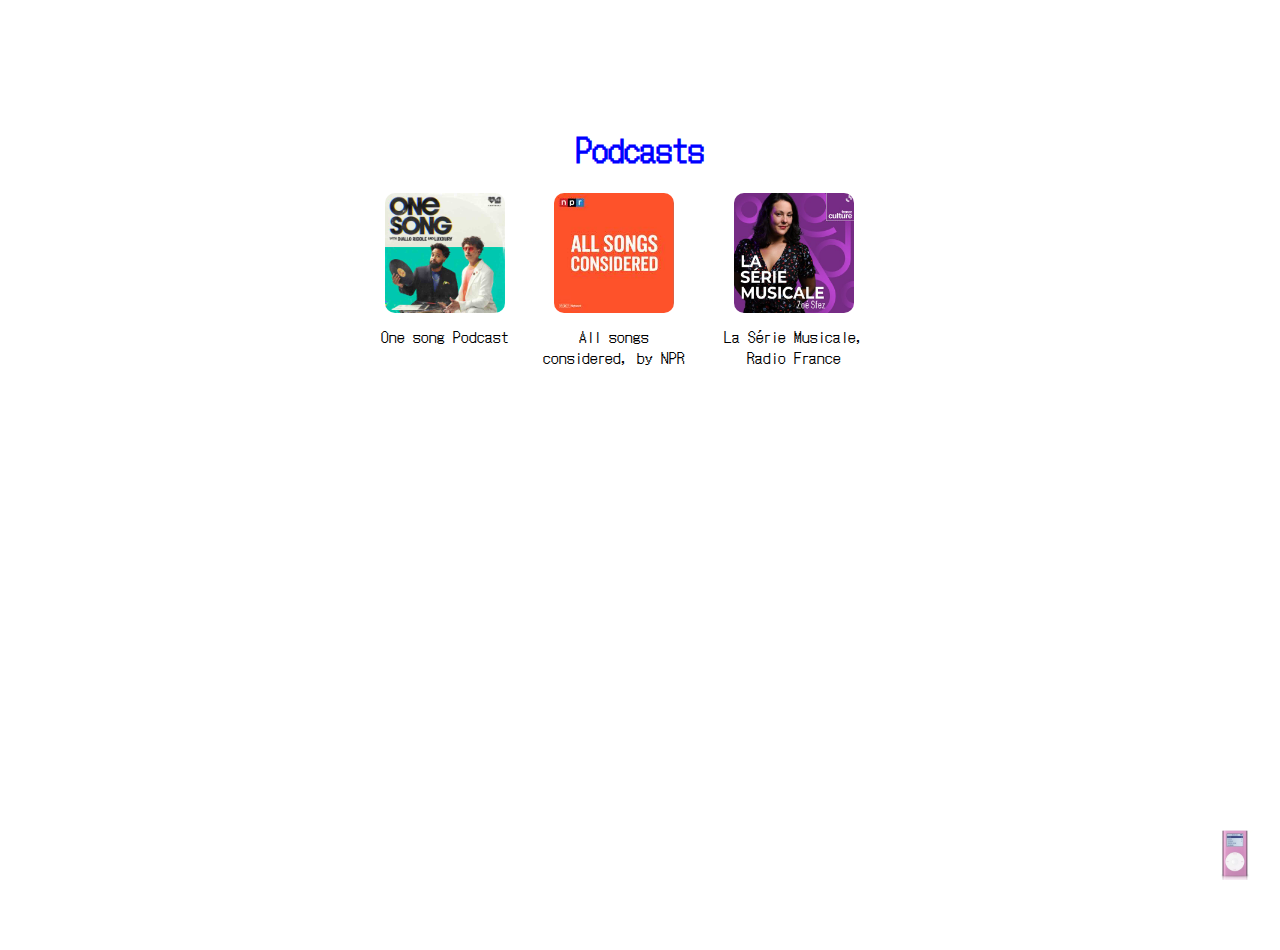
<file: podcasts.html>
<!DOCTYPE html>
<html lang="en">
  <head>
    <meta charset="UTF-8" />
    <title>Podcasts</title>
    <link rel="stylesheet" href="style.css" />
    <link
    href="https://fonts.googleapis.com/css2?family=DotGothic16&display=swap"
    rel="stylesheet"
  />
  </head>
  <body class="body-articles">
  <h1 class="main-title"> Podcasts </h1>
 
  <div class="coverflow">
    <div class="albumcover">
      <div class="album">
        <a href="https://open.spotify.com/show/5HHEFjbW196ymwEuDa2BAx">
          <img class="image-article" src="one-song.jpg" alt="One Song Podcast" />
        </a>
        <p class="title-image"> One song Podcast </p>
      </div>
      <div class="album">
        <a href="https://www.npr.org/sections/allsongs/">
          <img class="image-article" src="all-songs.jpg" alt="All Songs Considered Podcast" />
        </a>
        <p class="title-image"> All songs considered, by NPR</p>
      </div>
      <div class="album">
        <a href="https://www.radiofrance.fr/franceculture/podcasts/la-serie-musicale">
        <img src="la-serie-musicale.jpg" alt="Série Musicale Podcast Radio France">
        </a>
        <p class="title-image"> La Série Musicale, Radio France</p>
      </div>
  
<a href="index.html">
    <img src="pink-ipod.png" alt="Back to main menu" class="ipod-back">
</a>

</body>
</html>
  </body>
</html>
</file>
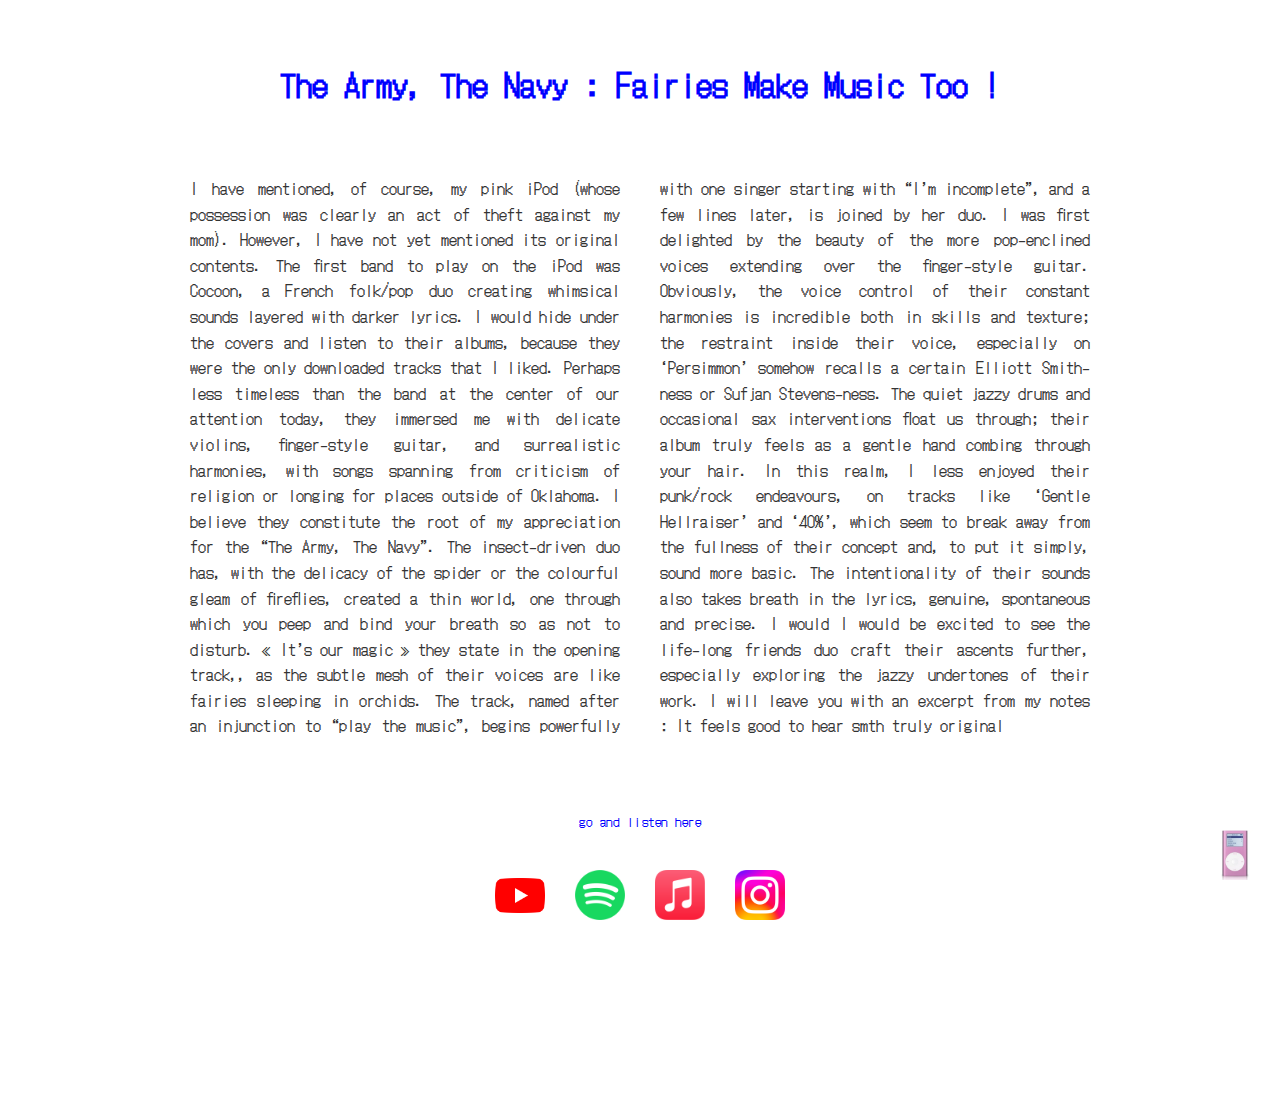
<file: thearmy-thenavy.html>
<!DOCTYPE html>
<html lang="en">
  <head>
    <meta charset="UTF-8" />
    <meta name="viewport" content="width=device-width, initial-scale=1.0" />
    <title> The Army, The Navy : Fairies Make Music Too !</title>
    <link
      href="https://fonts.googleapis.com/css2?family=DotGothic16&display=swap"
      rel="stylesheet"
    />
    <link rel="stylesheet" href="style.css" />
  </head>
</html>
<body class="paragraph-articles">
  <h1 class="title-article"> The Army, The Navy : Fairies Make Music Too ! </h1>
  <div class="article-columns">
  <p class="paragraph-art">
    I have mentioned, of course, my pink iPod (whose possession was clearly an act of theft against my mom). However, I have not yet mentioned its original contents.
    The first band to play on the iPod was Cocoon, a French folk/pop duo creating whimsical sounds layered with darker lyrics. I would hide under the covers and listen to their albums, because they were the only downloaded tracks that I liked. 
    Perhaps less timeless than the band at the center of our attention today, they immersed me with delicate violins, finger-style guitar, and surrealistic harmonies, with songs spanning from criticism of religion or longing for places outside of Oklahoma. 
    I believe they constitute the root of my appreciation for the “The Army, The Navy”. The insect-driven duo has, with the delicacy of the spider or the colourful gleam of fireflies, created a thin world, one through which you peep and bind your breath so as not to disturb. « It’s our magic » they state in the opening track,, as the subtle mesh of their voices are like fairies sleeping in orchids. The track, named after an injunction to “play the music”, begins powerfully with one singer starting with “I’m incomplete”, and a few lines later, is joined by her duo. 
    I was first delighted by the beauty of the more pop-enclined voices extending over the finger-style guitar. Obviously, the voice control of their constant harmonies is incredible both in skills and texture; the restraint inside their voice, especially on ‘Persimmon’ somehow recalls a certain Elliott Smith-ness or Sufjan Stevens-ness. The quiet jazzy drums and occasional sax interventions float us through; their album truly feels as a gentle hand combing through your hair. In this realm, I less enjoyed their punk/rock endeavours, on tracks like ‘Gentle Hellraiser’ and ‘40%’, which seem to break away from the fullness of their concept and, to put it simply, sound more basic.
    The intentionality of their sounds also takes breath in the lyrics, genuine, spontaneous and precise. I would 
    
    I would be excited to see the life-long friends duo craft their ascents further, especially exploring the jazzy undertones of their work.
    
    I will leave you with an excerpt from my notes : 
    It feels good to hear smth truly original
    
  </p>
</div>
  <p class= "how-to-browse"> go and listen here </p>
  <div class="links">
    <a href="https://www.youtube.com/channel/UCX6YnfwdxWLqvw8frz9tY3g" target="_blank">
      <img src="youtube-icon.png" class="youtube-icon" alt="YouTube" />
    </a>
    <a
      href="https://open.spotify.com/artist/0Src4JN3vDK4CMEwywo410"
      target="_blank"
    >
      <img src="spotify-icon-1.png" alt="Spotify" />
    </a>
    <a
      href="https://music.apple.com/fr/artist/marcus-frame/1739881697?l=en-GB"
      target="_blank"
    >
      <img src="apple-music-icon.png" alt="Apple Music" />
    </a>
    <a
      href="https://www.instagram.com/marcusframemusic/"
      target="_blank"
    >
      <img src="instagram-logo-1.jpeg" alt="Instagram" />
    </a>
  </div>
</body>
<a href="index.html">
  <img src="pink-ipod.png" alt="Back to main menu" class="ipod-back" />
</a>
</html>
</file>
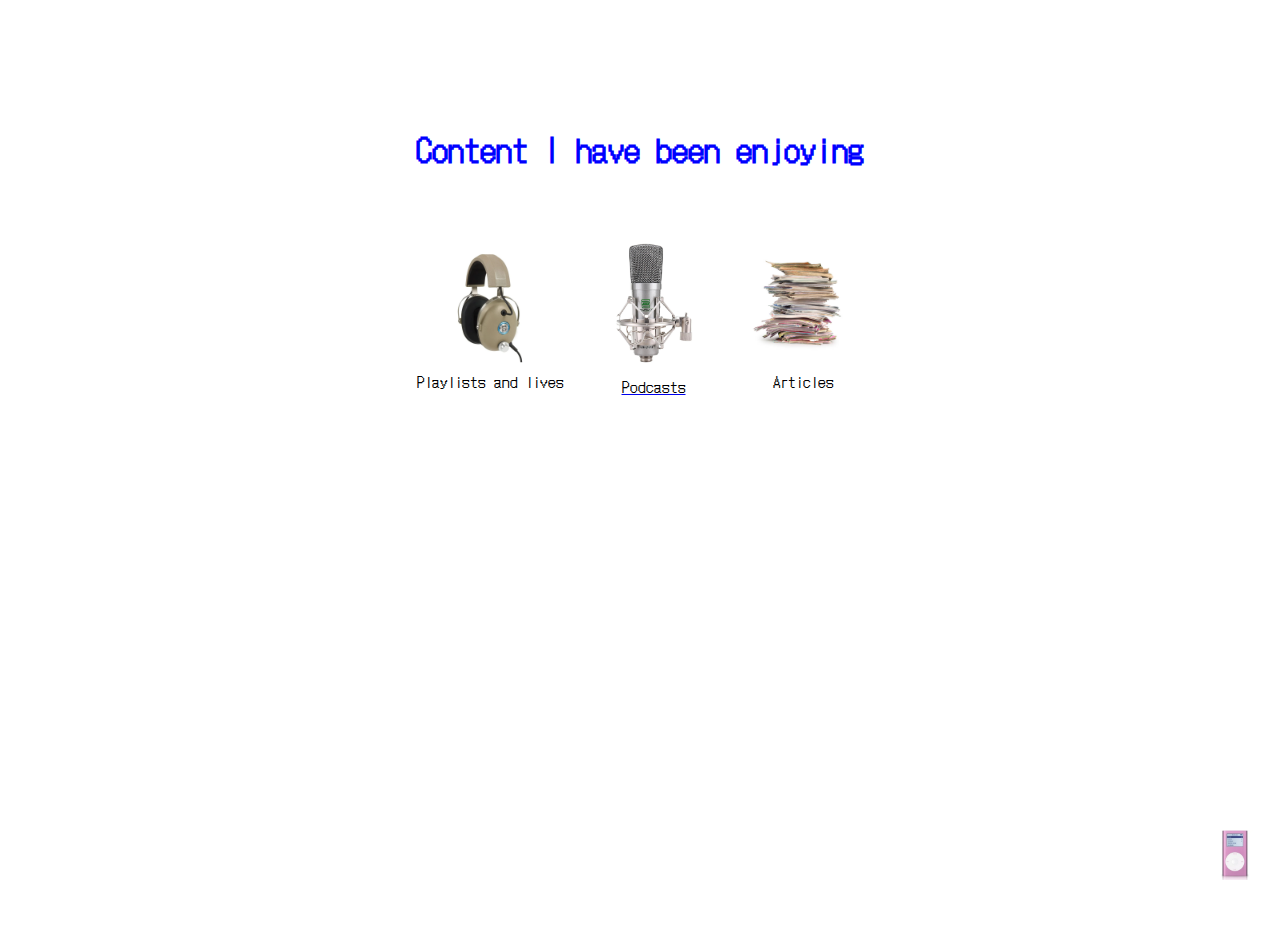
<file: where-to-get-your-music.html>
<!DOCTYPE html>
<html lang="en">
  <head>
    <meta charset="UTF-8" />
    <title>playlists</title>
    <link
      href="https://fonts.googleapis.com/css2?family=DotGothic16&display=swap"
      rel="stylesheet"
    />
    <link rel="stylesheet" href="style.css" />
  </head>
  <body class="body-articles">
    <h1 class="main-title">Content I have been enjoying</h1>

    <div class="coverflow">
      <div class="albumcover">
        <div class="album">
          <img
            class="ressources"
            src="headphones1.webp"
            alt="Other playlists"
          />
          <p class="title-image">Playlists and lives</p>
        </div>

        <div class="album">
          <a href="podcasts.html">
            <img class="ressources" src="microphone2.jpg" alt="Podcasts" />
            <p class="title-image">Podcasts</p>
          </a>
        </div>

        <div class="album">
          <img class="ressources" src="magazines2.jpg" alt="Articles" />
          <p class="title-image">Articles</p>
        </div>
      </div>
    </div>

    <a href="index.html">
      <img src="pink-ipod.png" alt="Back to main menu" class="ipod-back" />
    </a>
  </body>
</html>
</file>
<file: style.css>
body {
  background-color: #ffffff;
  color: #333;
  margin: 0;
  font-family: "DotGothic16", sans-serif;
  min-height: 100vh;
  justify-content: center;
  display: flex;
  flex-direction: column; /* Stacks children vertically */ /* Centers children along the main axis (vertical in this case) */
  align-items: center; /* Centers children along the cross axis (horizontal in this case) */
  min-height: 100vh; /* Ensures the body takes at least the full viewport height */
  margin: 0;
}

p {
  font-size: 16px;
  margin: 1rem auto 0;
  margin-top: 0.5rem;
  margin-bottom: 0.5rem;
  line-height: 1.6;
}
.how-to-browse {
  font-size: 13px;
  color: blue;
  margin-top: 40px;
  margin-bottom: 0.5rem;
  letter-spacing: 0.5px;
  text-align: center;
  animation: fadeIn 1.5s ease-in-out;
}

@media (max-width: 480px) {
  .how-to-browse {
    font-size: 12px;
    @media (max-width: 480px) {
      .how-to-browse {
        font-size: 12px;
      }
    }
  } /* slightly larger on phones */
}

@keyframes fadeIn {
  from {
    opacity: 0;
    transform: translateY(5px);
  }
  to {
    opacity: 1;
    transform: translateY(0);
  }
}
.ipod-container {
  display: flex;
  justify-content: center;
  align-items: center;

  margin-top: clamp(20px, 5vh, 60px); /* controls space from text above */
  text-align: center;
}

.ipod {
  width: 300px;
  max-width: 80vw; /* responsive on small screens */
  height: auto;

  display: block;
  cursor: grab;

  margin: 0; /* 🚨 no margin conflicts anymore */
  margin-top: 80px;
  transition: filter 0.3s ease;
}

area {
  cursor: grab;
}
area:hover {
  outline: 2px dashed rgba(255, 182, 193, 0.7);
  outline-offset: 2px;
}
.article-content {
  max-width: 700px;
  margin: 2rem auto;
  text-align: left;
  padding: 1rem;
  background-color: white;
  border-radius: 10px;
}
.ipod-back {
  width: 50px;
  position: fixed;
  bottom: 20px;
  right: 20px;
  cursor: pointer;
  z-index: 1000;
  transition: transform 0.3s ease;
}

.body-playlist {
  background-color: white;
  display: flex;
  justify-content: center;
  align-items: center;
  height: 100vh;
  font-family: "Montserrat", sans-serif;
  font-weight: bold;
}

.ipod-screen {
  width: 260px;
  height: 320px;
  border-radius: 4px;
  background-color: #cfd7e4;
  box-shadow: 0 0 15px rgba(0, 0, 0, 0.2);
  color: #616491;
  display: flex;
  flex-direction: column;
  padding: 10px;
}

.status-bar {
  display: flex;
  justify-content: space-between;
  font-size: 12px;
  font-weight: bold;
  border-bottom: 1px solid #9cb7c5;
  padding-bottom: 4px;
}

.menu-text {
  color: #616491;
}

.battery {
  color: #0a1a2b;
}

.title {
  font-size: 14px;
  text-align: left;
  margin: 10px 0 5px;
  border-bottom: 1px solid #9cb7c5;
  padding-bottom: 3px;
  background-color: #616491;
  color: #fff;
  padding: 3px 6px;
  border-radius: 2px;
}

.menu {
  list-style: none;
  padding: 0;
  margin: 0;
  flex-grow: 1;
  overflow-y: auto;
  font-size: 13px;
}

.menu li {
  padding: 6px 8px;
  border-bottom: 1px solid #b0c4cf;
  text-align: left;
}

.menu li:hover {
  background-color: #a8c6d6;
  cursor: pointer;
}

.now-playing {
  background-color: #616491;
  text-align: center;
  font-size: 13px;
  padding: 6px;
  margin-top: 6px;
}

.now-playing a {
  color: white;
  text-decoration: none;
}

.now-playing a:hover {
  text-decoration: underline;
}

.playlists-source-page {
  margin: 0;
  padding: 0;
  font-family: "DotGothic16", sans-serif;
  font-weight: 600;
  background-color: white;
  display: flex;
  justify-content: center;
  align-items: center;
  height: 100vh;
  flex-direction: column;
  text-align: center;
}

.playlist-page h2 {
  margin: 0 0 20px 0;
  font-size: 18px;
  color: black;
  font-weight: 600;
}

.links {
  display: flex;
  justify-content: center;
  gap: 30px;
  margin-bottom: 200px;
  margin-top: 30px;
}

.links a img {
  width: 50px;
  height: auto;
  display: block;
  transition: transform 0.2s;
}

.links a:hover img {
  transform: scale(1.1);
}

.youtube-icon {
  position: relative;
  top: 3px;
  margin-top: 5px;
}

.return-to-playlist {
  font-size: 16px;
  color: blue;
  cursor: pointer;
  text-decoration: underline;
  margin-top: 10px;
  display: inline-block;
}

.body-articles {
  display: flex;
  background-color: #ffffff;
  color: #333;
  margin: 0;
  padding: 0;
  text-align: center;
  font-family: "DotGothic16", sans-serif;
  min-height: 100vh;
  justify-content: flex-start;
  align-items: center;
  flex-direction: column;
  padding-top: 50px;
}

.title-article {
  color: blue;
  text-align: center;
  margin-top: 60px;
  margin-bottom: 50px; /* ← add this */
}

.paragraph-articles {
  text-align: justify;
}

.paragraph-art {
  margin-top: 0px;
  margin-bottom: 25px;
}

.coverflow-container {
  width: 100%;
  overflow-x: auto;
  scroll-snap-type: x mandatory;
  display: flex;
  justify-content: center;
  padding: 40px 0 50px 0;
  perspective: 1000px;
}

.albumcover {
  display: flex;
  gap: 30px; /* space between each album */
  justify-content: center;
  align-items: flex-start; /* align all albums to top */
}

.album {
  display: flex;
  flex-direction: column; /* stack image and title vertically */
  align-items: center; /* center horizontally */
}

.album img {
  width: 120px;
  height: 120px;
  border-radius: 10px;
  transition: transform 0.3s;
}

.album img:hover {
  transform: scale(1.05) translateY(-15px);
}

.title-image {
  margin: 8px auto 0 auto; /* centers the block itself */
  text-align: center; /* centers the text */
  font-size: 15px;
  color: black;
  max-width: 150px; /* controls when text wraps */
  line-height: 1.4; /* better readability */
  word-wrap: break-word;
}

.main-title {
  color: #0000FF;
  text-align: center;
  animation: fadeIn 1.5s ease-in-out;
  position: relative;
  padding-top: clamp(40px, 6vh, 80px);
}

.article-columns {
  column-count: 2;
  column-gap: 40px;
  max-width: 900px;
  margin: 0 auto;
  padding: 20px;
  margin-top: 0px;
}

.ressources {
  margin-top: 50px;
  width: 200px;
  height: 200px;
  object-fit: cover;
  border-radius: 10px;
  transition: transform 0.3s ease;
  flex-shrink: 0;
}

/* RETRO GREY PANEL */
.retro-panel {
  background: #d8d8d8;
  border: 2px solid #b5b5b5;
  height: fit-content;
  padding-bottom: 20px;
  border-radius: 6px;
  box-shadow: inset 0 0 4px rgba(0, 0, 0, 0.3);
  width: 250px;
  max-width: 250px;
  flex: 0 0 auto;
}

/* RETRO HEADER */
.retro-header {
  background: #c2c2c2;
  border-bottom: 2px solid #b1b1b1;
  padding: 6px 0;
  font-size: 14px;
  font-weight: bold;
}

/* RETRO LINKS */
.retro-links {
  list-style: none;
  padding: 15px 10px;
  margin: 0;
  text-align: left;
}
.retro-links li {
  margin-bottom: 10px;
}
.retro-links a {
  color: blue;
  text-decoration: underline;
}
.retro-links a:hover {
  opacity: 0.7;
}

.panel-wrapper {
  display: flex;
  justify-content: center;
  align-items: center;
  min-height: 100vh;
}

.interview {
  text-align: justify; /* block alignment like newspapers */
  text-justify: inter-word;

  line-height: 1.65;
  font-size: 16px;

  padding-left: 40px; /* page margin */
  padding-right: 40px;
  margin: 80px auto 0;
}

.interview p {
  margin-bottom: 16px;
  break-inside: avoid;
}

.pi {
  font-size: 20px; /* bigger */
  font-weight: bold;
  margin-top: 30px;
  margin-bottom: 10px;
  display: block;
}

.mf {
  opacity: 0.95;
}

.note {
  font-style: italic;
  opacity: 0.85;
}

.lyrics {
  font-style: italic;
  margin-left: 20px;
}

.intro-columns {
  column-count: 2;
  column-gap: 50px;
  max-width: 900px;
  margin: 0 auto;
  text-align: justify;
  margin-bottom: 80px;
}

@media (max-width: 800px) {
  .intro-columns {
    column-count: 1;
  }
}

.intro-columns,
.interview {
  max-width: 900px;
  margin: 0 auto;
}

.section-divider {
  display: flex;
  align-items: center;
  justify-content: center;
  gap: 10px;

  margin: 60px auto 40px;
  margin-bottom: 20px;
  max-width: 900px;

  font-size: 14px;
  letter-spacing: 2px;
  color: rgba(0, 0, 0, 0.6);
}

.section-divider::before,
.section-divider::after {
  content: "";
  flex: 1;
  height: 1px;
  background: rgba(0, 0, 0, 0.2);
}

.commentary {
  font-style: italic;
  color: pink;
}

.intropage {
  display: flex;
  justify-content: center;
  align-items: flex-start;

  width: min(900px, 100% - 200px); /* 👈 magic line */

  margin: 0 auto;

  padding-top: 20px;
  padding-bottom: 100px;

  text-align: center;
}

.intropagediary {
  display: flex;
  justify-content: center;
  align-items: flex-start;

  width: min(900px, 100% - 200px); /* 👈 magic line */

  margin: 0 auto;

  padding-top: 20px;
  padding-bottom: 60px;

  text-align: center;
}
</file>
